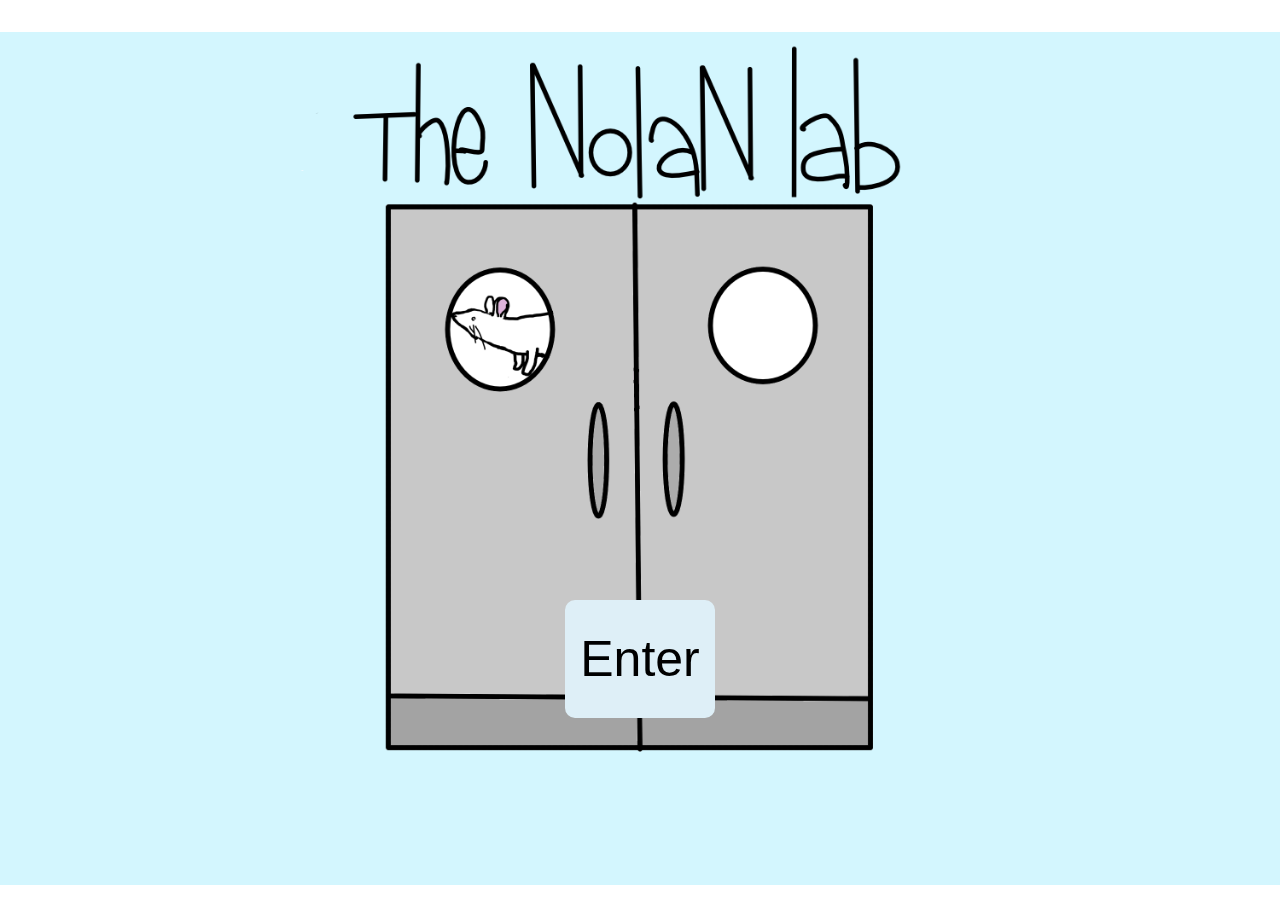
<file: index.html>
<!DOCTYPE html>
<html lang="en">

<head>
  <meta charset="UTF-8">
  <meta http-equiv="X-UA-Compatible" content="IE=edge">
  <meta name="viewport" content="width=device-width, initial-scale=1.0">
  <link rel="stylesheet" href="styles.css">
  <title>Index</title>
</head>

<body class="entrybody">
  <button class="enter" onclick="document.location='main.html'">Enter</button>
</body>

</html>
</file>
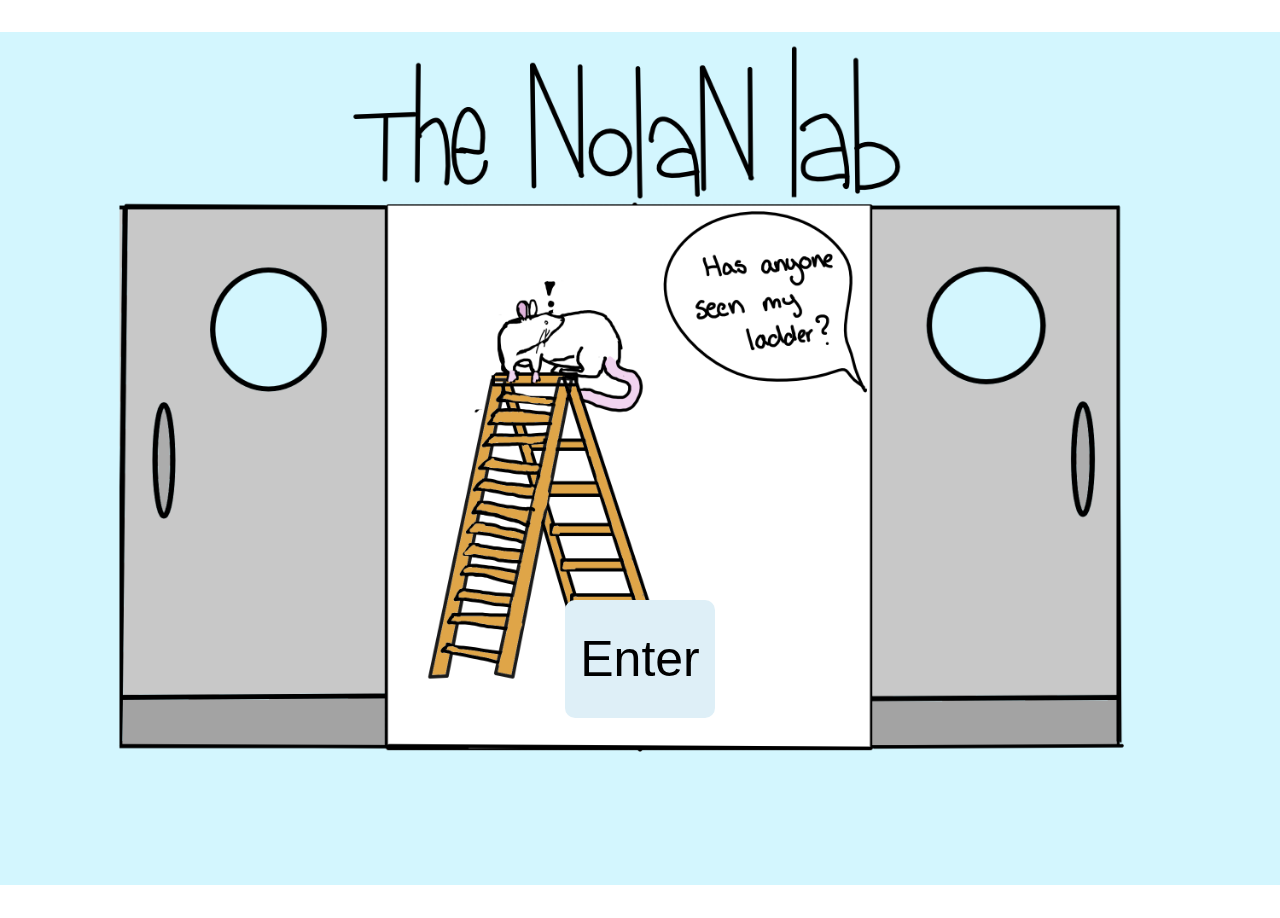
<file: entry_page.html>
<!DOCTYPE html>
<html lang="en">
<head>
  <meta charset="UTF-8">
  <meta http-equiv="X-UA-Compatible" content="IE=edge">
  <meta name="viewport" content="width=device-width, initial-scale=1.0">
  <link rel="stylesheet" href="styles.css">
  <title>Main</title>
</head>
<body class="entryopenbody">
  <button class="enter" onclick="document.location='main.html'">Enter</button>
</body>
</html>
</file>
<file: styles.css>
@import url('https://fonts.googleapis.com/css?family=Open+Sans&display=swap');

body {
  font-family: system-ui, -apple-system, BlinkMacSystemFont, 'Segoe UI', Roboto, Oxygen, Ubuntu, Cantarell, 'Open Sans', 'Helvetica Neue', sans-serif;
  font-size: 20px;
  margin: 0;
}

#introduction {
  display: flex;
  margin-top: 50px;
  flex-shrink: 1;
  flex-direction: column;
  justify-items: center;
}

.header {
  font-size: 50px;
  padding-bottom: 100px;
  text-align: center;
}

.subheader {
  padding-top:100px;
  font-size: 40px;
  padding-bottom: 10px;
  text-align: center;
  margin-left: 20px;
  margin-right: 20px;
}

.paragraph {
  margin: 10px 260px 10px 260px;
}

.head {
  display: flex;
  flex-direction: column;
  padding-top: 660px;
  padding-bottom:60px;
  justify-content: center;
  align-items: center;
  background: url(./images/lab_entry_open.png) no-repeat center center fixed;
  background-size: cover;
}

.container {
  display: flex;
  justify-content: center;
  justify-items: center;
  flex-shrink: 1;
}

.comic {
  flex: 1 1 20px;
  min-width: 0;
  max-width: 600px;
  margin-top: 50px;
  margin-bottom: 50px;
}

/* Add this rule for responsive images */
.comic img {
  max-width: 70%;
  height: auto;
  /* Ensure aspect ratio is maintained */
}

#gameCanvas1 {
  min-width: 0;
  display: flex;
  flex-shrink: 1
}

.enter {
  display: block;
  width: 150px;
  background-color: #deeff7;
  border: none;
  margin-left: auto;
  margin-right: auto;
  padding: 30px 0px;
  margin-bottom: 200px;
  font-size: 50px;
  border-radius: 10px;
}

.enter:hover {
  background-color: #c2ecff;
  transition: 0.7s;
}

.entrybody {
  background-image: url("./images/lab_entry.png");
  background-position: center;
  background-size: 100% auto;
  background-repeat: no-repeat;
  padding-top: 600px;
}

.entryopenbody {
  background-image: url("./images/lab_entry_open.png");
  background-position: center;
  background-size: 100% auto;
  background-repeat: no-repeat;
  padding-top: 600px;
}

.image-container {
  display:flex;
  justify-content:center;
  position: relative;
  overflow: hidden;
}

.image-container img {
  width: 100%;
  height: auto;
}

.hover-textbox {
  position: absolute;
  top: 0;
  left: 50;
  width: 80%;
  height: 100%;
  background-color: rgba(0, 0, 0, 0.7);
  color: #fff;
  display: flex;
  flex-direction:column;
  align-items: center;
  justify-content: center;
  opacity: 0;
  transition: opacity 0.3s ease-in-out;
}

.hover-textbox p {
  padding-right:40px;
  padding-left:80px;

}
.image-container:hover .hover-textbox {
  opacity: 1;
}
</file>
